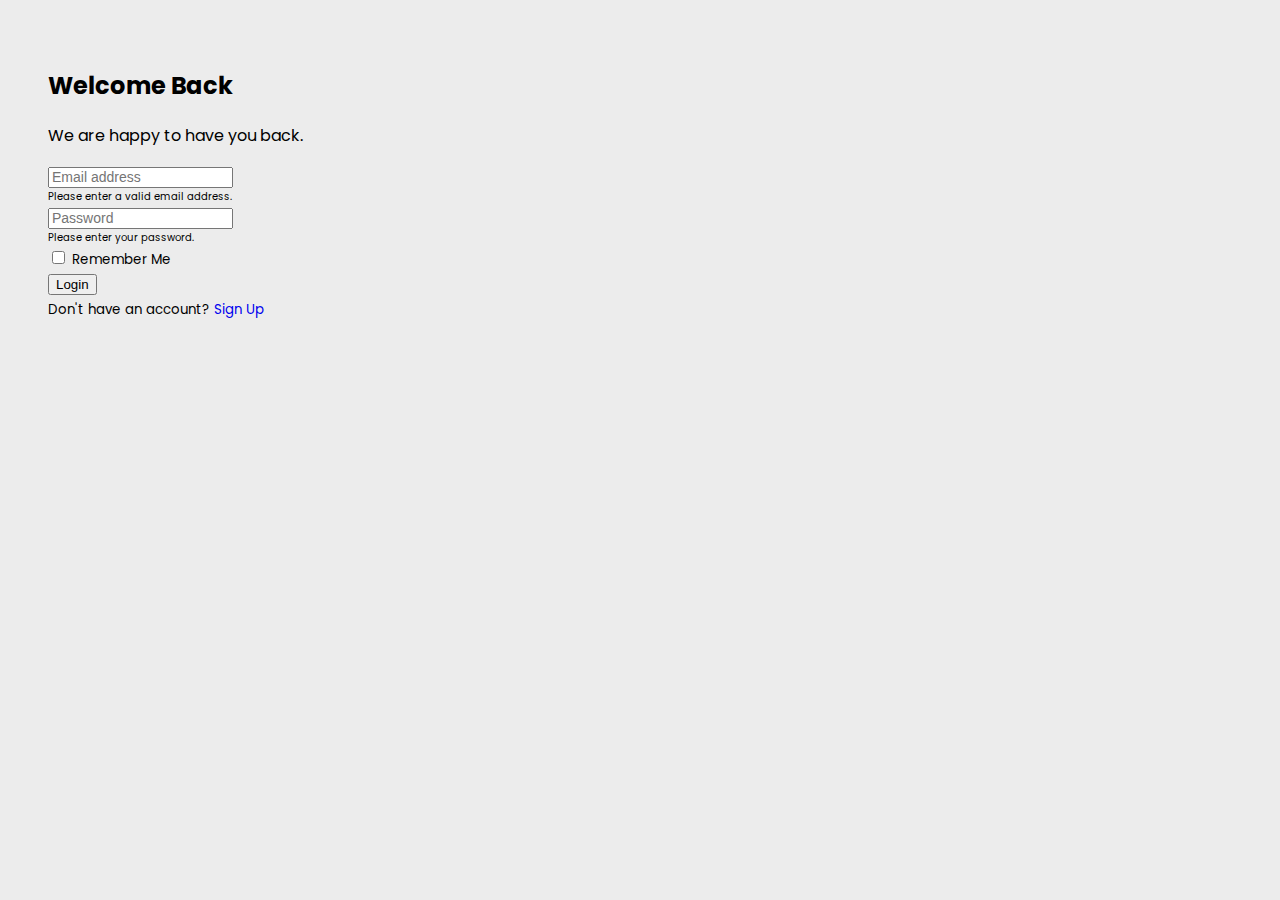
<file: frontend/auth/login.html>
<!DOCTYPE html>
<html lang="en">

<head>
    <meta charset="UTF-8">
    <meta http-equiv="X-UA-Compatible" content="IE=edge">
    <meta name="viewport" content="width=device-width, initial-scale=1.0">
    <link rel="stylesheet" href="https://cdn.jsdelivr.net/npm/bootstrap@5.2.3/dist/css/bootstrap.min.css"
        integrity="sha384-rbsA2VBKQhggwzxH7pPCaAqO46MgnOM80zW1RWuH61DGLwZJEdK2Kadq2F9CUG65" crossorigin="anonymous">
    <link rel="stylesheet" href="auth.css">
    <title>Login Rentify</title>
</head>

<body>
    <div class="container d-flex justify-content-center align-items-center min-vh-100">
        <div class="row border rounded-5 p-0 bg-white shadow box-area">
            <div class="col-md-6 rounded-4 d-flex justify-content-center align-items-center flex-column left-box"
                style="background: #103cbe; padding: 0; overflow: hidden;">
                <div class="featured-image"
                    style="width: 100%; height: 100%; background-image: url('../assets/featurebuilding.jpg'); background-size: cover; background-position: center;">
                </div>
            </div>
            <div class="col-md-6 right-box">
                <div class="row align-items-center">
                    <div class="header-text mb-4">
                        <h2>Welcome Back</h2>
                        <p>We are happy to have you back.</p>
                    </div>
                    <form id="loginForm" novalidate>
                        <div class="input-group mb-3">
                            <input type="email" id="email" class="form-control form-control-lg bg-light fs-6"
                                placeholder="Email address" required>
                            <div class="invalid-feedback">Please enter a valid email address.</div>
                        </div>
                        <div class="input-group mb-1">
                            <input type="password" id="password" class="form-control form-control-lg bg-light fs-6"
                                placeholder="Password" required>
                            <div class="invalid-feedback">Please enter your password.</div>
                        </div>
                        <div class="input-group mb-5 d-flex justify-content-between">
                            <div class="form-check">
                                <input type="checkbox" class="form-check-input" id="formCheck">
                                <label for="formCheck" class="form-check-label text-secondary"><small>Remember
                                        Me</small></label>
                            </div>
                        </div>
                        <div class="input-group mb-3">
                            <button type="submit" class="btn btn-lg btn-primary w-100 fs-6">Login</button>
                        </div>
                    </form>
                    <div class="row mb-3">
                        <small>Don't have an account? <a href="register.html" style="text-decoration: none;">Sign
                                Up</a></small>
                    </div>
                </div>
            </div>

        </div>
    </div>

    <script>
        document.getElementById("loginForm").addEventListener("submit", function (event) {
            if (!this.checkValidity()) {
                event.preventDefault();
                event.stopPropagation();
            } else {
                event.preventDefault();
                var authToken = localStorage.getItem("authToken");
                var formData = {
                    email: document.getElementById("email").value,
                    password: document.getElementById("password").value
                };

                fetch("https://rentify-afji.onrender.com/Rentify/signin", {
                    method: "POST",
                    headers: {
                        "Content-Type": "application/json",
                        "x-auth-token": authToken
                    },
                    body: JSON.stringify(formData)
                }).then(response => response.json())
                    .then(data => {
                        console.log("Response Data:", data);
                        if (data.success) {
                            localStorage.setItem("authToken", data.authToken);
                            alert("Login successful!");
                            window.location.href = "../index.html";
                        } else {
                            alert("Login failed: " + data.message);
                        }
                    })
                    .catch(error => console.error('Error:', error));
            }
            this.classList.add("was-validated");
        });
    </script>

</body>

</html>
</file>
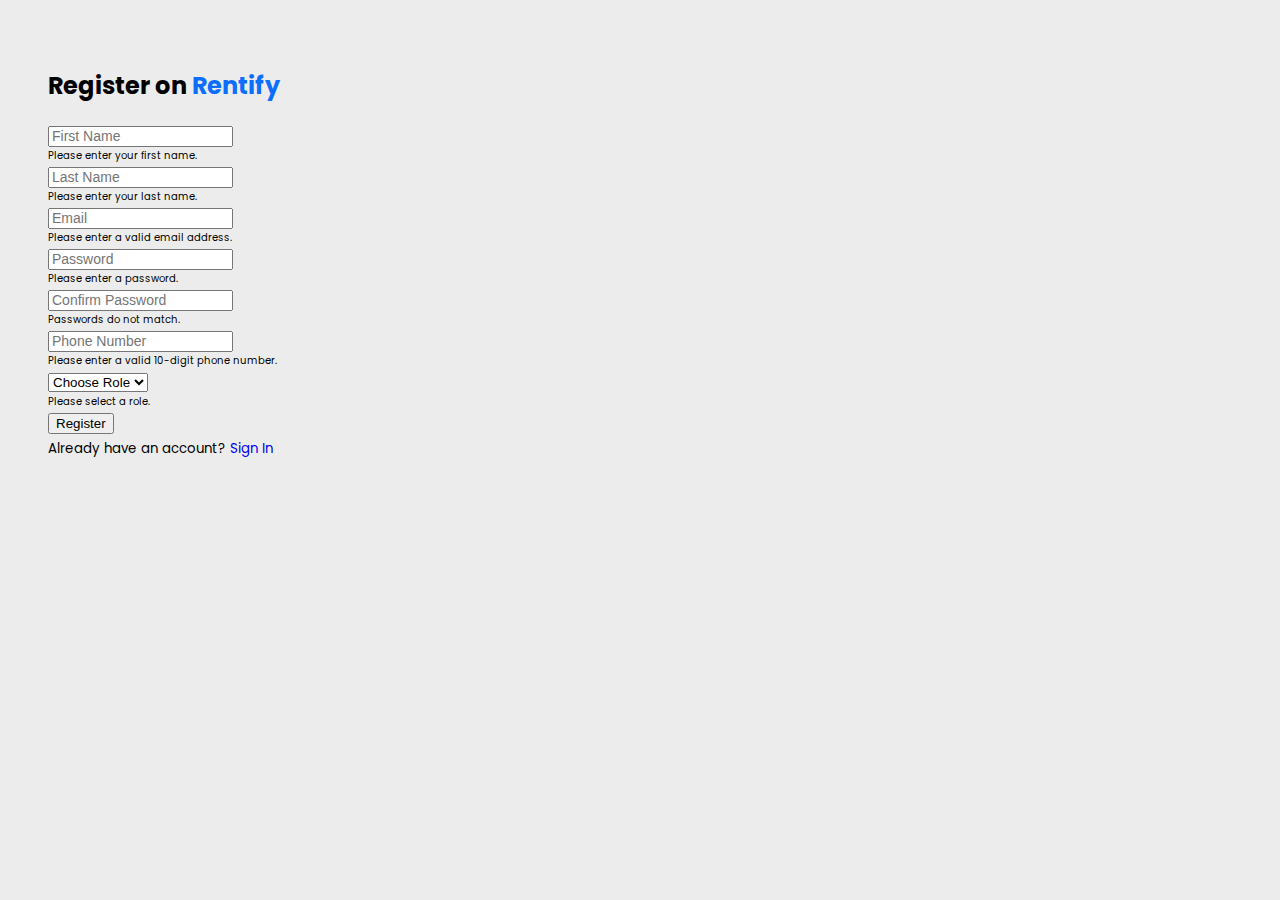
<file: frontend/auth/register.html>
<!DOCTYPE html>
<html lang="en">

<head>
    <meta charset="UTF-8">
    <meta http-equiv="X-UA-Compatible" content="IE=edge">
    <meta name="viewport" content="width=device-width, initial-scale=1.0">
    <link rel="stylesheet" href="https://cdn.jsdelivr.net/npm/bootstrap@5.2.3/dist/css/bootstrap.min.css"
        integrity="sha384-rbsA2VBKQhggwzxH7pPCaAqO46MgnOM80zW1RWuH61DGLwZJEdK2Kadq2F9CUG65" crossorigin="anonymous">
    <link rel="stylesheet" href="auth.css">
    <title>Register on Rentify</title>
</head>

<body>
    <div class="container d-flex justify-content-center align-items-center min-vh-100">
        <div class="row border rounded-5 p-0 bg-white shadow box-area">
            <div class="col-md-6 rounded-4 d-flex justify-content-center align-items-center flex-column left-box"
                style="background: #103cbe; padding: 0; overflow: hidden;">
                <div class="featured-image"
                    style="width: 100%; height: 100%; background-image: url('../assets/featurebuilding.jpg'); background-size: cover; background-position: center;">
                </div>
            </div>
            <div class="col-md-6 right-box">
                <div class="row align-items-center">
                    <div class="header-text mb-4">
                        <h2>Register on <span style="color: #0d6efd;">Rentify</span></h2>
                    </div>
                    <form id="registerForm" novalidate>
                        <div class="row mb-1">
                            <div class="col-md-6 mb-3">
                                <input type="text" id="firstName" class="form-control form-control-lg bg-light fs-6"
                                    placeholder="First Name"
                                    oninput="this.value = this.value.charAt(0).toUpperCase() + this.value.slice(1);"
                                    required>
                                <div class="invalid-feedback">Please enter your first name.</div>
                            </div>
                            <div class="col-md-6 mb-3">
                                <input type="text" id="lastName" class="form-control form-control-lg bg-light fs-6"
                                    placeholder="Last Name"
                                    oninput="this.value = this.value.charAt(0).toUpperCase() + this.value.slice(1);"
                                    required>
                                <div class="invalid-feedback">Please enter your last name.</div>
                            </div>
                        </div>
                        <div class="input-group mb-3">
                            <input type="email" id="email" class="form-control form-control-lg bg-light fs-6"
                                placeholder="Email" pattern="[a-z0-9._%+-]+@[a-z0-9.-]+\.[a-z]{2,}" required>
                            <div class="invalid-feedback">Please enter a valid email address.</div>
                        </div>
                        <div class="row mb-1">
                            <div class="col-md-6 mb-3">
                                <input type="password" id="password" class="form-control form-control-lg bg-light fs-6"
                                    placeholder="Password" required>
                                <div class="invalid-feedback">Please enter a password.</div>
                            </div>
                            <div class="col-md-6 mb-3">
                                <input type="password" id="confirmPassword"
                                    class="form-control form-control-lg bg-light fs-6" placeholder="Confirm Password"
                                    required oninput="checkPasswordMatch()">
                                <div class="invalid-feedback">Passwords do not match.</div>
                            </div>
                        </div>
                        <div class="input-group mb-3">
                            <input type="tel" id="phoneNumber" class="form-control form-control-lg bg-light fs-6"
                                placeholder="Phone Number" pattern="[0-9]{10}" required>
                            <div class="invalid-feedback">Please enter a valid 10-digit phone number.</div>
                        </div>
                        <div class="input-group mb-3">
                            <select id="tag" class="form-control form-control-lg bg-light fs-6" required>
                                <option value="">Choose Role</option>
                                <option value="Buyer">Buyer</option>
                                <option value="Seller">Seller</option>
                            </select>
                            <div class="invalid-feedback">Please select a role.</div>
                        </div>
                        <div class="input-group mb-0 d-flex justify-content-between">
                            <!-- Terms and conditions checkbox -->
                        </div>
                        <div class="input-group mb-3">
                            <button type="submit" class="btn btn-lg btn-primary w-100 fs-6">Register</button>
                        </div>
                    </form>
                    <div class="row mb-3">
                        <small>Already have an account? <a href="login.html" style="text-decoration: none;">Sign
                                In</a></small>
                    </div>
                </div>
            </div>
        </div>
    </div>
    <script>
        function checkPasswordMatch() {
            var password = document.getElementById("password").value;
            var confirmPassword = document.getElementById("confirmPassword").value;
            if (password !== confirmPassword) {
                document.getElementById("confirmPassword").setCustomValidity("Passwords do not match");
            } else {
                document.getElementById("confirmPassword").setCustomValidity("");
            }
        }

        document.getElementById("registerForm").addEventListener("submit", function (event) {
            if (!this.checkValidity()) {
                event.preventDefault();
                event.stopPropagation();
            } else {
                event.preventDefault();
                var authToken = "";
                var formData = {
                    firstname: document.getElementById("firstName").value,
                    lastname: document.getElementById("lastName").value,
                    email: document.getElementById("email").value,
                    password: document.getElementById("password").value,
                    phonenumber: document.getElementById("phoneNumber").value,
                    tag: document.getElementById("tag").value
                };

                console.log("Form Data:", formData);
                localStorage.setItem("userRole", formData.tag);

                fetch("https://rentify-afji.onrender.com/Rentify/signup", {
                    method: "POST",
                    headers: {
                        "Content-Type": "application/json",
                        "x-auth-token": authToken
                    },
                    body: JSON.stringify(formData)
                }).then(response => response.json())
                    .then(data => {
                        console.log("Response Data:", data);
                        if (data.success) {
                            var authToken = data.data;
                            localStorage.setItem("authToken", authToken);
                            alert("Registration successful!\nToken: " + authToken);
                            window.location.href = "../index.html";
                        } else {
                            alert("Registration failed: " + data.message);
                        }

                    })
                    .catch(error => console.error('Error:', error));
            }
            this.classList.add("was-validated");
        });
    </script>

</body>

</html>
</file>
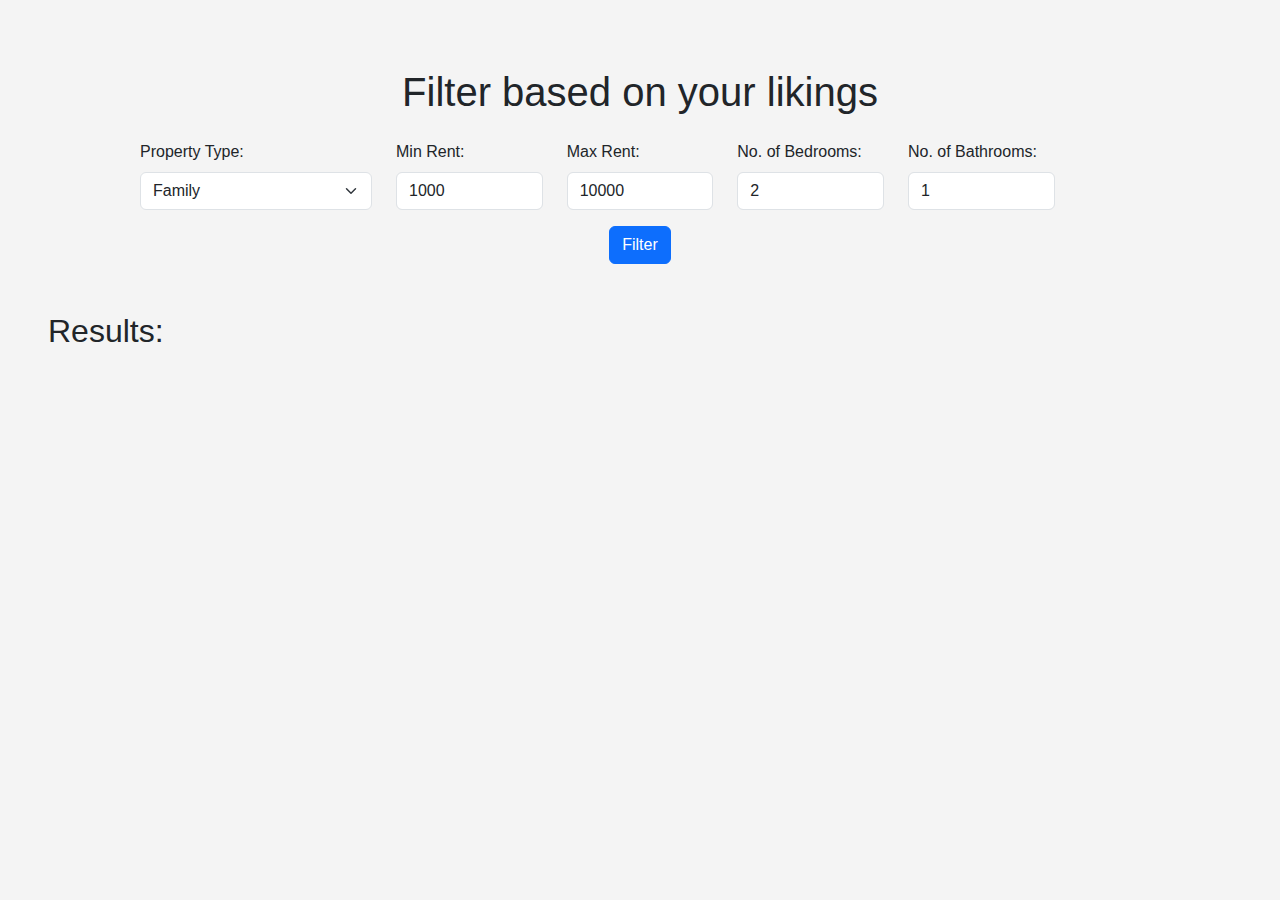
<file: frontend/pages/filter.html>
<!DOCTYPE html>
<html lang="en">

<head>
    <meta charset="UTF-8">
    <meta name="viewport" content="width=device-width, initial-scale=1.0">
    <title>Property Filters</title>
    <!-- Bootstrap CSS -->
    <link rel="stylesheet" href="https://cdn.jsdelivr.net/npm/bootstrap@5.3.3/dist/css/bootstrap.min.css">
    <!-- Custom CSS -->
    <link rel="stylesheet" href="style/property_style.css">
</head>

<body>
    <div class="container mt-5">
        <h1 class="mb-4">Filter based on your likings</h1>
        <form id="filterForm">
            <div class="row">
                <div class="col-md-3">
                    <div class="mb-3">
                        <label for="propertyType" class="form-label">Property Type:</label>
                        <select id="propertyType" name="propertyType" class="form-select">
                            <option value="Family">Family</option>
                            <option value="Bachelor">Bachelor</option>
                            <option value="Company">Company</option>
                        </select>
                    </div>
                </div>
                <div class="col-md-2">
                    <div class="mb-3">
                        <label for="minRent" class="form-label">Min Rent:</label>
                        <input type="number" id="minRent" name="minRent" class="form-control" value="1000">
                    </div>
                </div>
                <div class="col-md-2">
                    <div class="mb-3">
                        <label for="maxRent" class="form-label">Max Rent:</label>
                        <input type="number" id="maxRent" name="maxRent" class="form-control" value="10000">
                    </div>
                </div>
                <div class="col-md-2">
                    <div class="mb-3">
                        <label for="numberOfBedrooms" class="form-label">No. of Bedrooms:</label>
                        <input type="number" id="numberOfBedrooms" name="numberOfBedrooms" class="form-control"
                            value="2">
                    </div>
                </div>
                <div class="col-md-2">
                    <div class="mb-3">
                        <label for="numberOfBathrooms" class="form-label">No. of Bathrooms:</label>
                        <input type="number" id="numberOfBathrooms" name="numberOfBathrooms" class="form-control"
                            value="1">
                    </div>
                </div>
                <div class="row-md-1 d-flex justify-content-center">
                    <button type="submit" class="btn btn-primary">Filter</button>
                </div>
            </div>
        </form>
    </div>

    <h2 class="mt-5 ms-5">Results:</h2>
    <div class="container">
        <div id="property-list" class="property-list"></div>
    </div>

    <!-- Modal for Property Details -->
    <div id="property-modal" class="modal">
        <div class="modal-content">
            <!-- Content will be filled dynamically -->
        </div>
    </div>

    <!-- Bootstrap JS (Optional) -->
    <script src="https://cdn.jsdelivr.net/npm/bootstrap@5.3.3/dist/js/bootstrap.bundle.min.js"></script>
    <!-- Custom JS -->
    <script src="scripts/filter.js"></script>
</body>

</html>
</file>
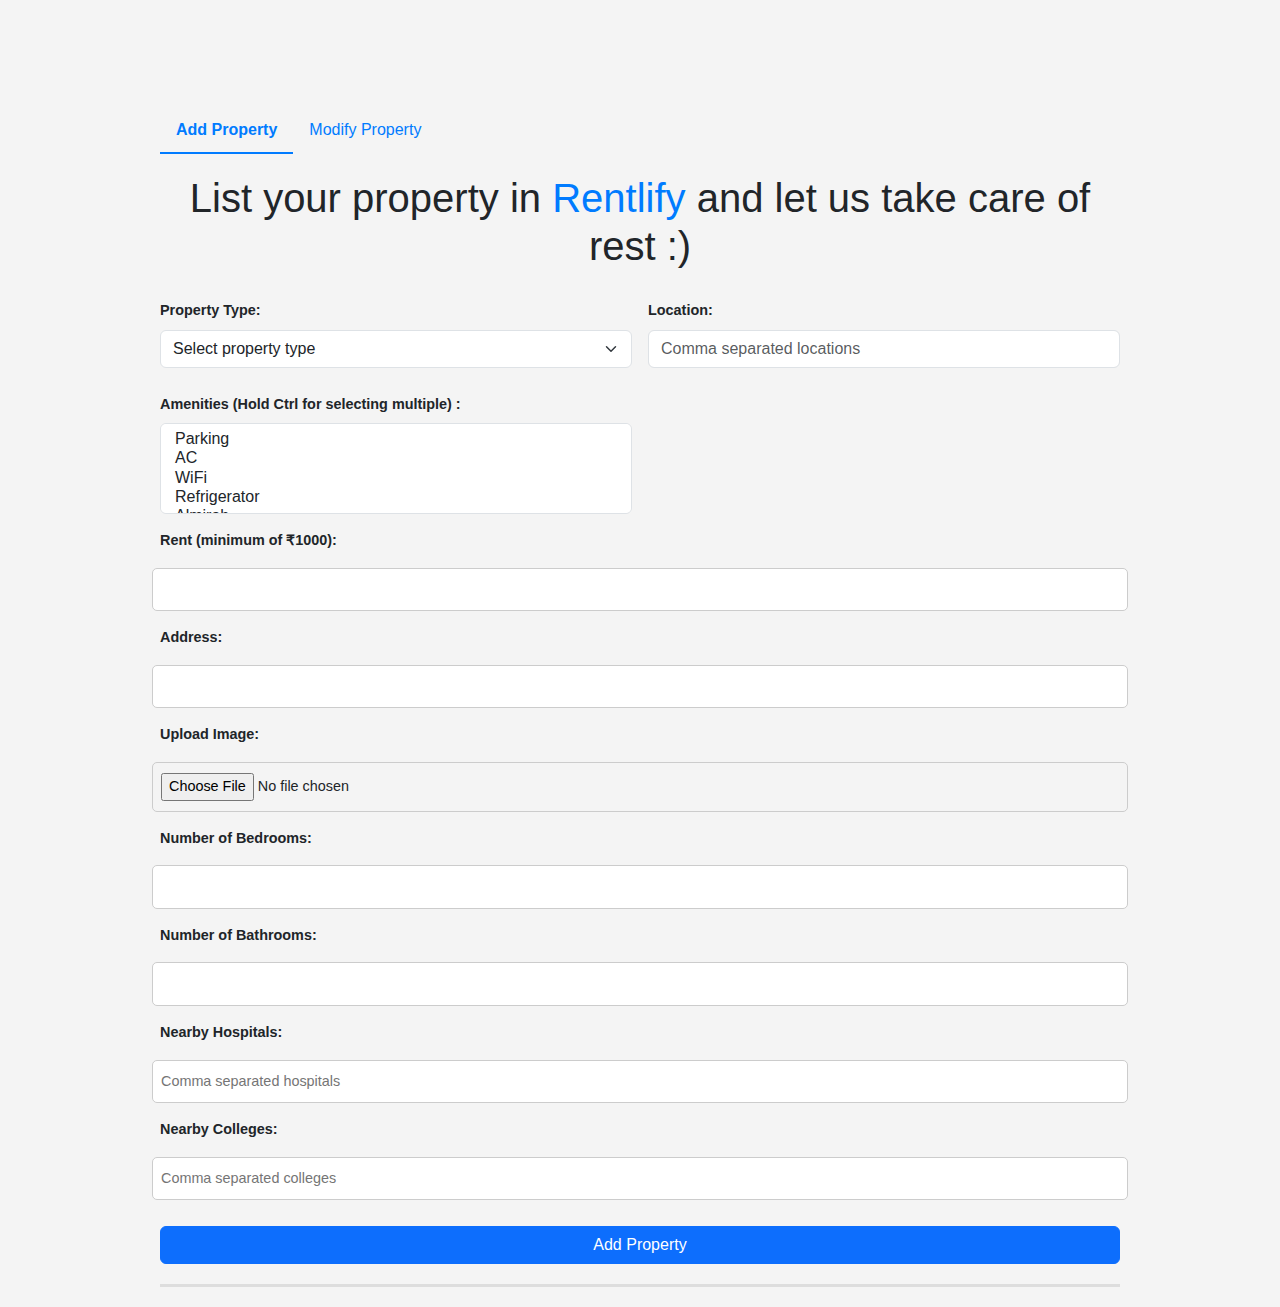
<file: frontend/pages/manageProperty.html>
<!DOCTYPE html>
<html lang="en">

<head>
    <meta charset="UTF-8">
    <meta name="viewport" content="width=device-width, initial-scale=1.0">
    <title>Document</title>
    <link rel="stylesheet" href="https://cdn.jsdelivr.net/npm/bootstrap@5.3.3/dist/css/bootstrap.min.css">
    <link rel="stylesheet" href="style/addProperty.css">
    <link rel="stylesheet" href="style/updateproperty.css">
    <link rel="stylesheet" href="style/manageProperty.css">
</head>

<body>
    <div class="container mt-5">
        <div class="tabs">
            <input type="radio" class="tabs__radio" name="tabs-example" id="tab1" checked>
            <label for="tab1" class="tabs__label">Add Property</label>
            <div class="tabs__content">
                <h1>List your property in <span style="color: #007bff;">Rentlify</span> and let us take care of rest :)</h1>
                <form id="add-property-form">
                    <div class="row g-3">
                        <div class="col-md-6">
                            <label for="propertyType" class="form-label">Property Type:</label>
                            <select id="propertyType" name="propertyType" class="form-select" required>
                                <option value="" disabled selected>Select property type</option>
                                <option value="Family">Family</option>
                                <option value="Company">Company</option>
                                <option value="Bachelor">Bachelor</option>
                            </select>
                        </div>
                        <div class="col-md-6">
                            <label for="location" class="form-label">Location:</label>
                            <input type="text" id="location" name="location" class="form-control"
                                placeholder="Comma separated locations" required>
                        </div>
                        <div class="col-md-6">
                            <label for="amenities" class="form-label">Amenities (Hold Ctrl for selecting multiple) :</label>
                            <select id="amenities" name="amenities" class="form-select" multiple required>
                                <option value="parking">Parking</option>
                        <option value="ac">AC</option>
                        <option value="wifi">WiFi</option>
                        <option value="refrigerator">Refrigerator</option>
                        <option value="almirah">Almirah</option>
                        <option value="bedsheet">Bedsheet</option>
                        <option value="cctv">CCTV</option>
                        <option value="housekeeping">Housekeeping</option>
                        <option value="pillow">Pillow</option>
                        <option value="drinkingwater">Drinking Water</option>
                        <option value="bathroom">Bathroom</option>
                        <option value="wash">Wash</option>
                            </select>
                        </div>
                        <label for="rent">Rent (minimum of ₹1000):</label>
                    <input type="number" id="rent" name="rent" required>
        
                    <label for="address">Address:</label>
                    <input type="text" id="address" name="address" required>
        
                    <label for="image">Upload Image:</label>
                    <input type="file" id="image" name="image" required>
        
                    <label for="numberOfBedrooms">Number of Bedrooms:</label>
                    <input type="number" id="numberOfBedrooms" name="numberOfBedrooms" required>
        
                    <label for="numberOfBathrooms">Number of Bathrooms:</label>
                    <input type="number" id="numberOfBathrooms" name="numberOfBathrooms" required>
        
                    <label for="nearbyHospitals">Nearby Hospitals:</label>
                    <input type="text" id="nearbyHospitals" name="nearbyHospitals" placeholder="Comma separated hospitals"
                        required>
        
                    <label for="nearbyColleges">Nearby Colleges:</label>
                    <input type="text" id="nearbyColleges" name="nearbyColleges" placeholder="Comma separated colleges"
                        required>
                    </div>
                    <button type="submit" class="btn btn-primary mt-3">Add Property</button>
                </form>
                <div id="response-message"></div>
            </div>
            <input type="radio" class="tabs__radio" name="tabs-example" id="tab2">
            <label for="tab2" class="tabs__label">Modify Property</label>
            <div class="tabs__content">
                <h1>Property Details</h1>
                <div id="property-details" class="property-details"></div>
                <!-- Modal for Updating Property Details -->
                <div id="update-modal" class="modal">
                    <div class="modal-content">
                        <!-- Content will be filled dynamically -->
                    </div>
                </div>
            </div>
        </div>
    </div>
    <script src="scripts/addProperty.js"></script>
    <script src="scripts/updateproperty.js"></script>
</body>

</html>
</file>
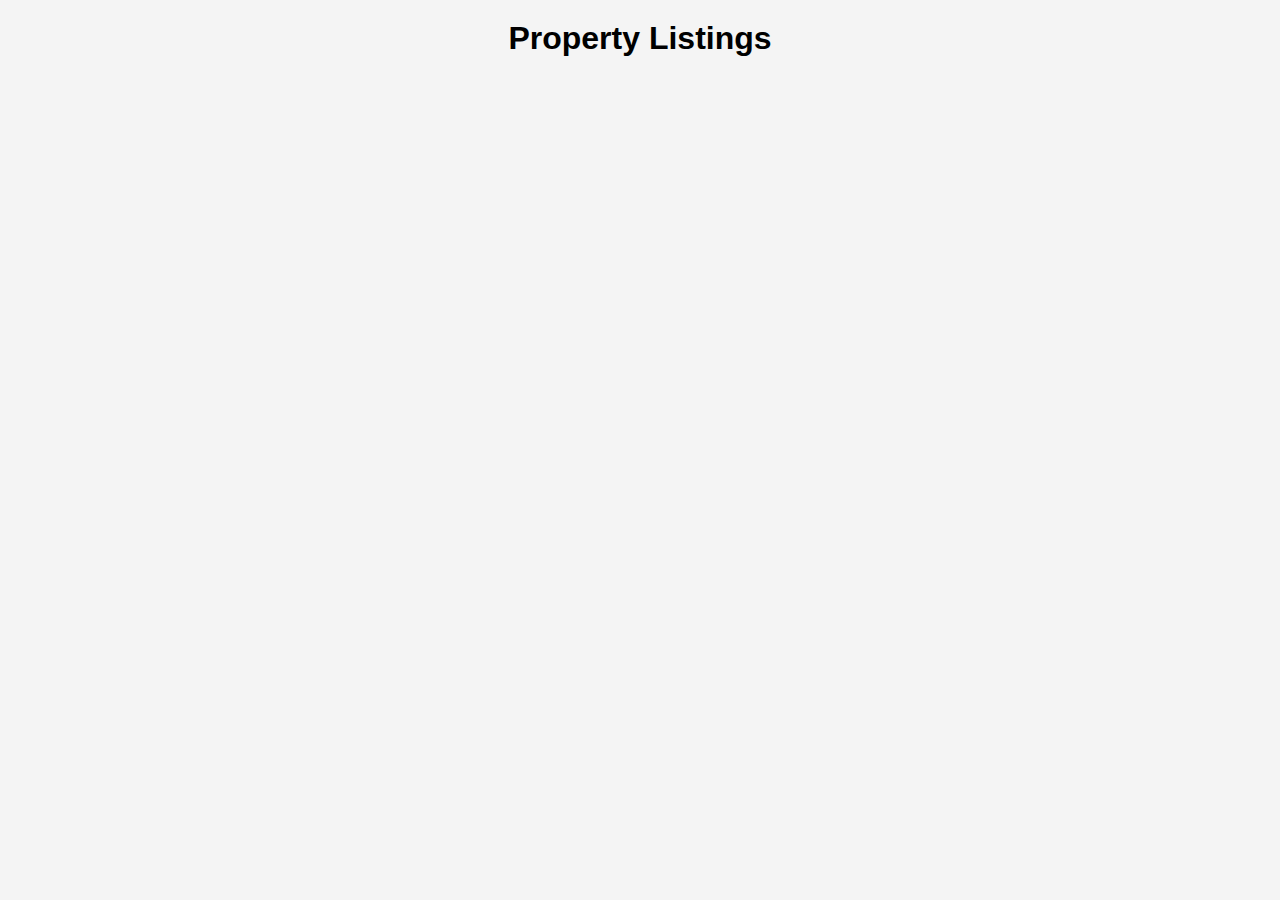
<file: frontend/pages/property_list.html>
<!DOCTYPE html>
<html lang="en">

<head>
    <meta charset="UTF-8">
    <meta name="viewport" content="width=device-width, initial-scale=1.0">
    <title>Property Listings</title>
    <link rel="stylesheet" href="style/property_style.css">
</head>

<body>
    <div class="container">
        <h1>Property Listings</h1>
        <div id="property-list" class="property-list"></div>
    </div>

    <!-- Modal for Property Details -->
    <div id="property-modal" class="modal">
        <div class="modal-content">
            <!-- Content will be filled dynamically -->
        </div>
    </div>

    <script src="scripts/property.js"></script>
</body>

</html>
</file>
<file: frontend/auth/auth.css>
@import url('https://fonts.googleapis.com/css2?family=Poppins:wght@400;500&display=swap');

body{
    font-family: 'Poppins', sans-serif;
    background: #ececec;
}

/*------------ Login container ------------*/

.box-area{
    width: 930px;
}

/*------------ Right box ------------*/

.right-box{
    padding: 40px 30px 40px 40px;
}

.invalid-feedback {
    font-size: 10px;
}

/*------------ Custom Placeholder ------------*/

::placeholder{
    font-size: 14px;
}

.rounded-4{
    border-radius: 20px;
}
.rounded-5{
    border-radius: 30px;
}


/*------------ For small screens------------*/

@media only screen and (max-width: 768px){

     .box-area{
        margin: 0 10px;

     }
     .left-box{
        height: 40vh; 
        overflow: hidden;
     }
     .right-box{
        padding: 20px;
     }

}
</file>
<file: frontend/pages/style/property_style.css>
body {
  font-family: Arial, sans-serif;
  background-color: #f4f4f4;
  margin: 0;
  padding: 0;
}

.container {
  width: 80%;
  margin: auto;
  overflow: hidden;
}

h1 {
  text-align: center;
  margin: 20px 0;
}

.property-list {
  display: flex;
  flex-wrap: wrap;
  gap: 20px;
  justify-content: center;
}

.property-card {
  background: #fff;
  border-radius: 5px;
  box-shadow: 0 0 10px rgba(0, 0, 0, 0.1);
  overflow: hidden;
  width: 300px;
  margin: 10px;
  text-align: start;
  cursor: pointer;
  position: relative;
  display: flex;
  flex-direction: column;
  border-radius: 8px;
  padding: 0;
}

.property-card img {
  width: 100%;
  height: 200px;
  object-fit: cover;
  border-radius: 0px;
}


.property-card .details {
  padding: 15px;
  flex-grow: 1;
  display: flex;
  flex-direction: column;
  justify-content: space-between;
}

.property-card .details h3 {
  margin: 0;
  font-size: 1.2rem;
}

.property-card .details p {
  margin: 10px 0;
}

.property-card .details .price {
  color: #007bff;
  font-weight: bold;
  font-size: 1.2em;
}

.like-button {
  background: none;
  border: none;
  font-size: 35px;
  color: #000000;
  cursor: pointer;
  position: absolute;
  bottom: 15px;
  right: 15px;
  outline: none;
}

.like-button.liked {
  color: red;
}

.modal {
  display: none;
  position: fixed;
  z-index: 1;
  left: 0;
  top: 0;
  width: 100%;
  height: 100%;
  overflow: auto;
  background-color: rgb(0, 0, 0);
  background-color: rgba(0, 0, 0, 0.4);
}

.modal-content {
  background-color: #fefefe;
  margin: 15% auto;
  padding: 20px;
  border: 1px solid #888;
  width: 80%;
  max-width: 600px;
  position: relative;
  text-align: left;
}

.modal-content img.modal-image {
  width: 100%;
  height: 200px;
  object-fit: cover;
}

.close {
  color: #aaa;
  float: right;
  font-size: 28px;
  font-weight: bold;
}

.close:hover,
.close:focus {
  color: black;
  text-decoration: none;
  cursor: pointer;
}

.interest-button {
  background-color: #28a745;
  color: white;
  padding: 10px 20px;
  border: none;
  border-radius: 5px;
  cursor: pointer;
  margin-top: 20px;
}

.interest-button:hover {
  background-color: #218838;
}
</file>
<file: frontend/pages/style/addProperty.css>
form {
  display: flex;
  flex-direction: column;
  gap: 10px;
  margin: 20px 0;
}

form label {
  font-weight: bold;
}


form input,
form select,
form button {
  padding: 10px;
  border: 1px solid #ccc;
  border-radius: 5px;
  width: 100%;
}

form select[multiple] {
  height: 150px;
  width: 100%;
}

.form-check {
  margin-bottom: 20px;
}

form button {
  background-color: #007bff; /* Default blue color */
  color: white;
  cursor: pointer;
  border: none;
  border-radius: 5px;
  padding: 10px 20px;
}

form button:hover {
  background-color: #0056b3; /* Darker shade of blue on hover */
}

#response-message {
  margin-top: 20px;
  font-size: 1.2em;
}
</file>
<file: frontend/pages/style/updateproperty.css>
body {
  font-family: Arial, sans-serif;
  background-color: #f4f4f4;
  margin: 0;
  padding: 0;
}

.container {
  width: 80%;
  margin: auto;
  overflow: hidden;
}

h1 {
  text-align: center;
  margin: 20px 0;
}

.property-details {
  display: flex;
  flex-direction: column;
  align-items: center;
}

.property-card {
  background: #fff;
  border-radius: 5px;
  box-shadow: 0 0 10px rgba(0, 0, 0, 0.1);
  overflow: hidden;
  width: 80%;
  margin: 20px;
  text-align: center;
  cursor: pointer;
  position: relative;
}

.property-card img {
  width: 100%;
  height: 200px;
  object-fit: cover;
}

.property-card .details {
  padding: 20px;
}

.property-card .details h3 {
  margin: 0;
  font-size: 1.5em;
}

.property-card .details p {
  margin: 10px 0;
}

.property-card .details .price {
  color: #28a745;
  font-weight: bold;
  font-size: 1.2em;
}

.update-button {
  background-color: #ffc107;
  color: white;
  padding: 10px 20px;
  border: none;
  border-radius: 5px;
  cursor: pointer;
  margin-top: 20px;
}

.update-button:hover {
  background-color:  #6f581e;
}

.modal {
  display: none;
  position: fixed;
  z-index: 1;
  left: 0;
  top: 0;
  width: 100%;
  height: 100%;
  overflow: auto;
  background-color: rgb(0, 0, 0);
  background-color: rgba(0, 0, 0, 0.4);
}

.modal-content {
  background-color: #fefefe;
  margin: 15% auto;
  padding: 20px;
  border: 1px solid #888;
  width: 80%;
  max-width: 600px;
  position: relative;
  text-align: left;
}

.close {
  color: #aaa;
  float: right;
  font-size: 28px;
  font-weight: bold;
}

.close:hover,
.close:focus {
  color: black;
  text-decoration: none;
  cursor: pointer;
}

form label {
  display: block;
  margin-top: 10px;
}

form input,
form select {
  width: calc(100% - 22px);
  padding: 10px;
  margin-top: 5px;
}

form select[multiple] {
  height: auto;
}

#update-submit {
  background-color: #28a745;
  color: white;
  padding: 10px 20px;
  border: none;
  border-radius: 5px;
  cursor: pointer;
  margin-top: 20px;
}

#update-submit:hover {
  background-color: #218838;
}

.delete-button {
  background-color: red;
  color: white;
  padding: 10px 20px;
  border: none;
  border-radius: 5px;
  cursor: pointer;
  margin-top: 20px;
}

.delete-button:hover {
  background-color: rgb(167, 42, 42);
}
</file>
<file: frontend/pages/style/manageProperty.css>
.tabs {
  display: flex;
  flex-wrap: wrap;
  font-family: sans-serif;
  padding: 60px 20px 20px 20px; 
}

.tabs__label {
  text-align: start;
  padding: 10px 16px;
  cursor: pointer;
  color: #007bff;
}

.tabs__radio {
  display: none;
}

.tabs__content {
  order: 1;
  width: 100%;
  border-bottom: 3px solid #dddddd;
  line-height: 1.5;
  font-size: 0.9em;
  display: none;
}

.tabs__radio:checked + .tabs__label {
  font-weight: bold;
  color: #007bff; 
  border-bottom: 2px solid #007bff; 
}

.tabs__radio:checked + .tabs__label + .tabs__content {
  display: initial;
}
</file>
